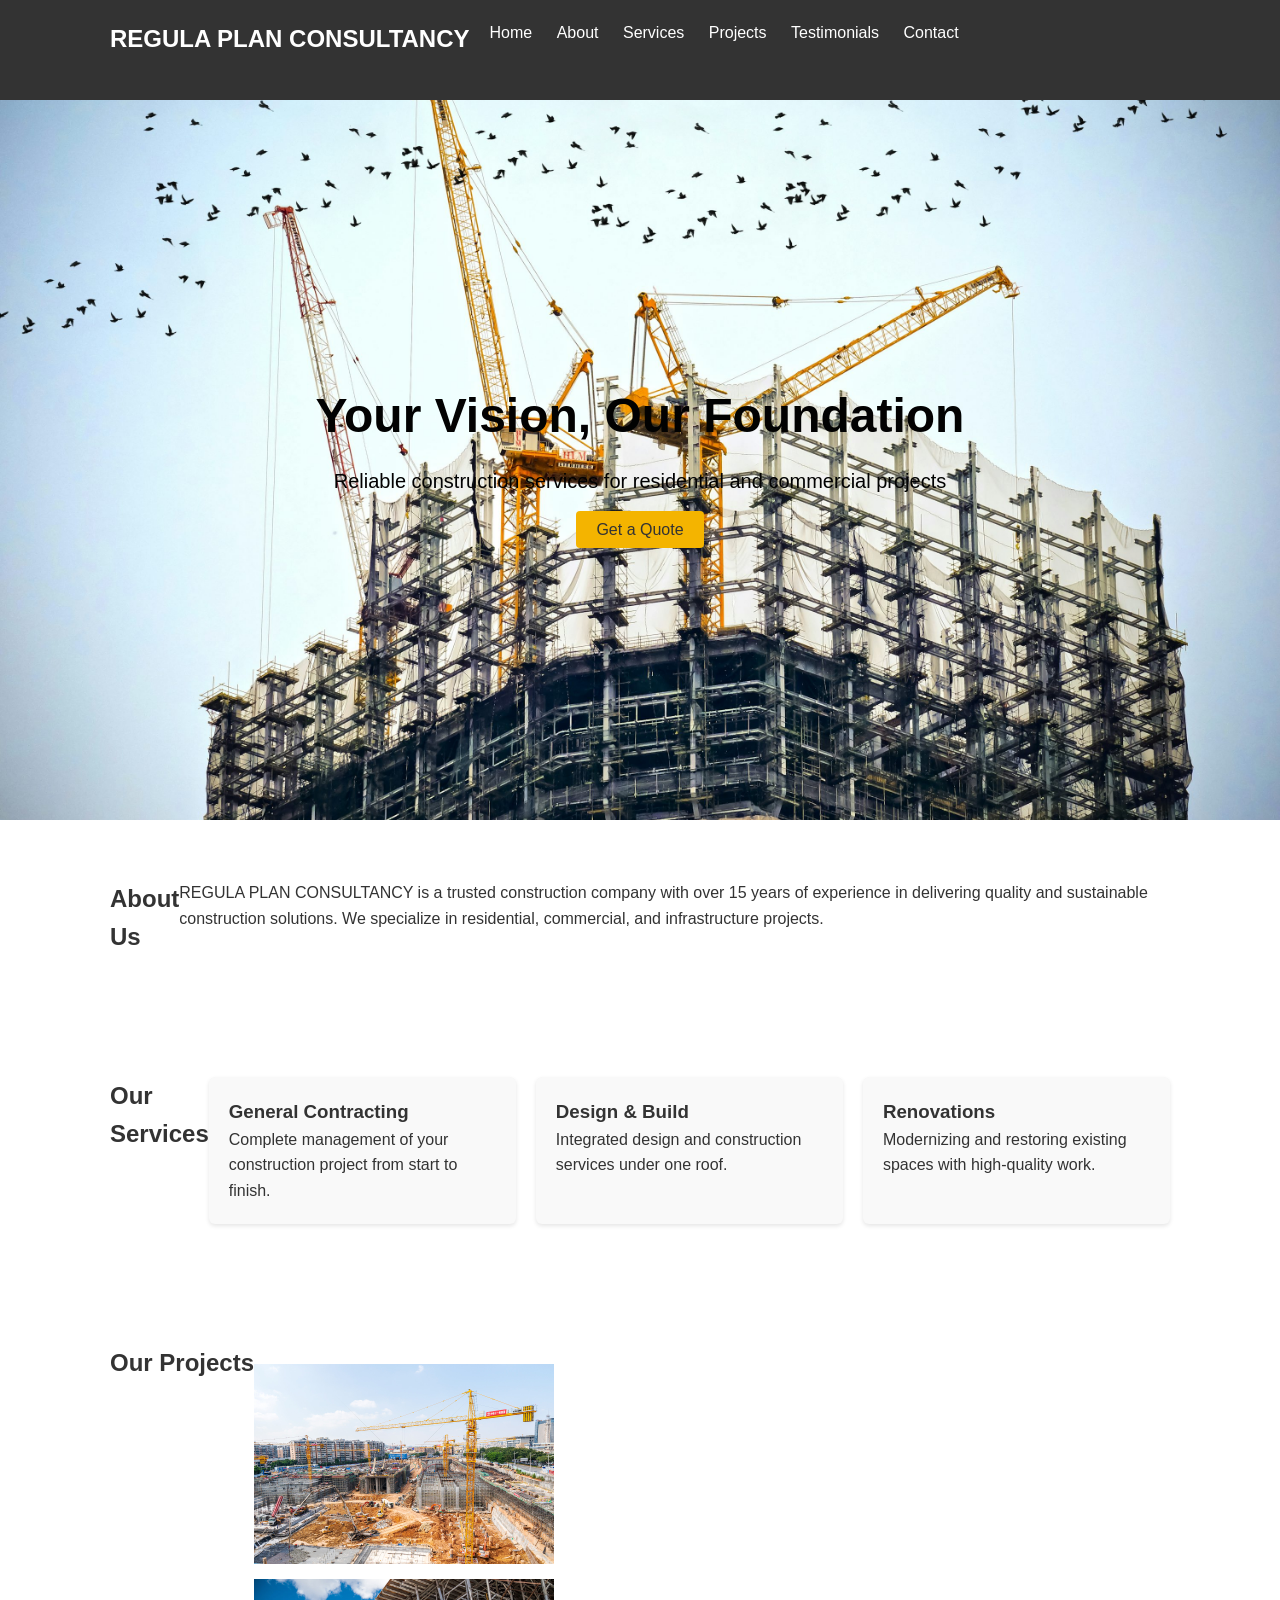
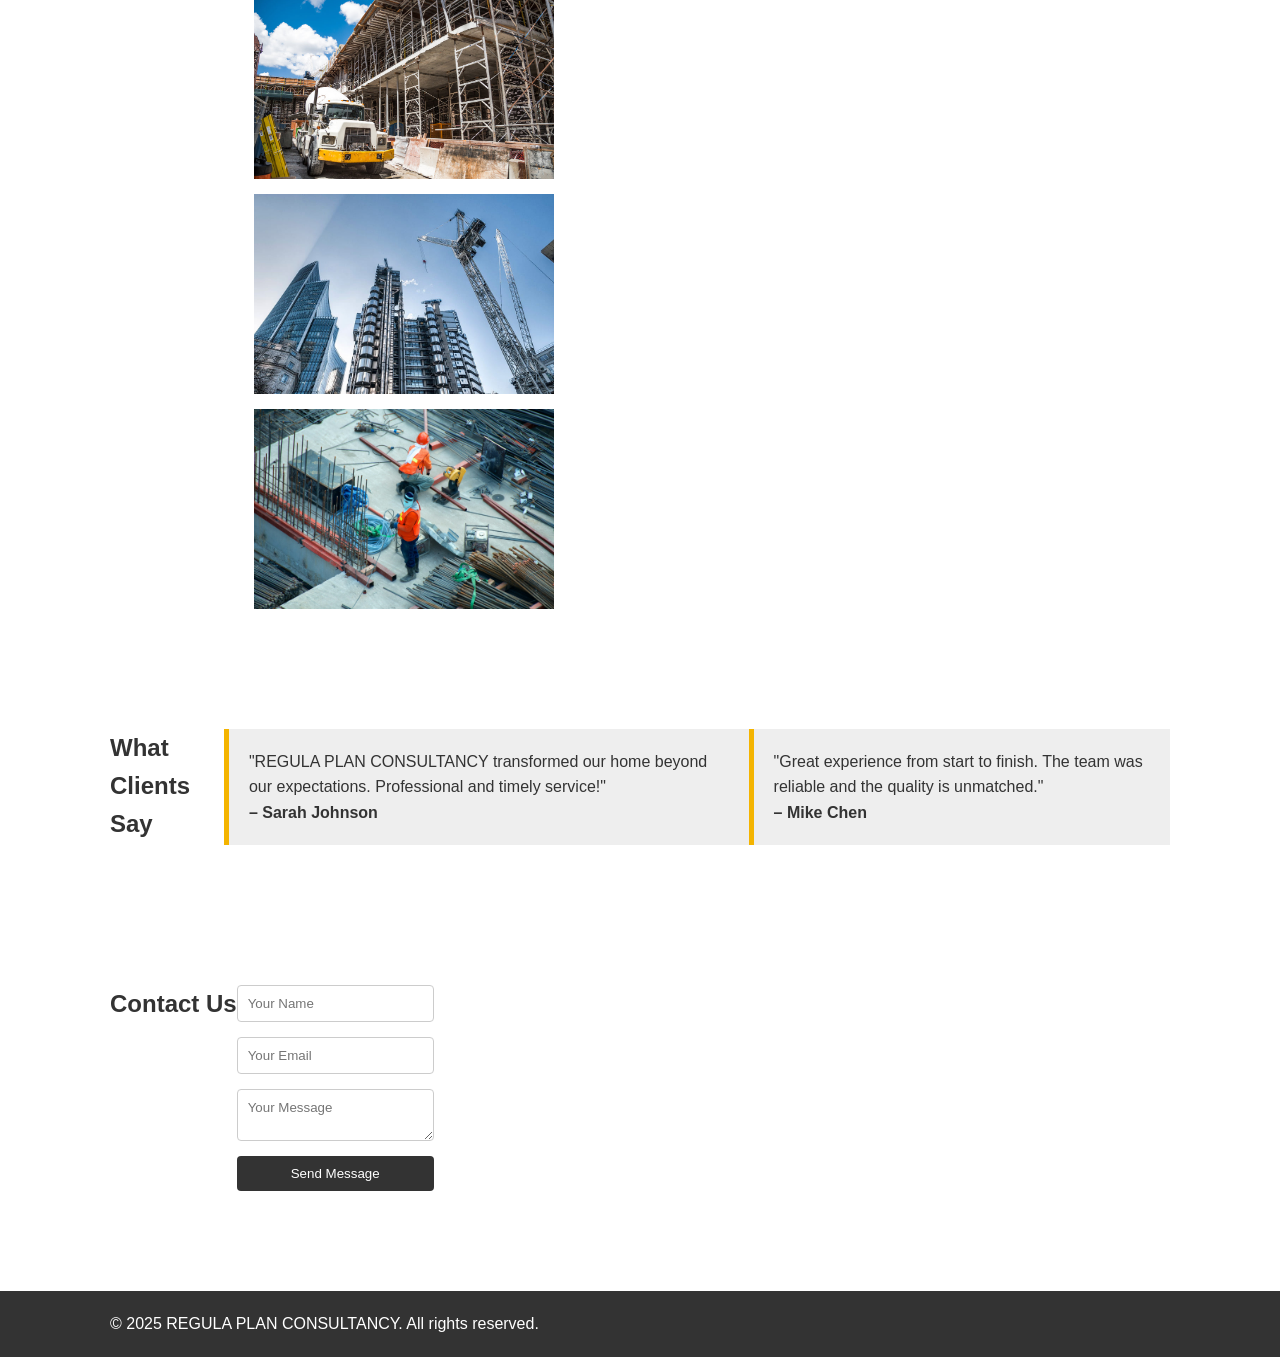
<file: index.html>
<!DOCTYPE html>
<html lang="en">
<head>
  <meta charset="UTF-8" />
  <meta name="viewport" content="width=device-width, initial-scale=1.0"/>
  <title>Regula plan consultancy</title>
  <link rel="stylesheet" href="style.css" />
</head>
<body>

  <header>
    <div class="container">
      <h1 class="logo">REGULA PLAN CONSULTANCY</h1>
      <nav>
        <ul>
          <li><a href="#home">Home</a></li>
          <li><a href="#about">About</a></li>
          <li><a href="#services">Services</a></li>
          <li><a href="#projects">Projects</a></li>
          <li><a href="#testimonials">Testimonials</a></li>
          <li><a href="#contact">Contact</a></li>
        </ul>
      </nav>
    </div>
  </header>

  <section id="home" class="hero">
    <div class="hero-content">
      <h2>Your Vision, Our Foundation</h2>
      <p>Reliable construction services for residential and commercial projects</p>
      <a href="#contact" class="btn">Get a Quote</a>
    </div>
  </section>

  <section id="about" class="about section">
    <div class="container">
      <h2>About Us</h2>
      <p>REGULA PLAN CONSULTANCY is a trusted construction company with over 15 years of experience in delivering quality and sustainable construction solutions. We specialize in residential, commercial, and infrastructure projects.</p>
    </div>
  </section>

  <section id="services" class="services section">
    <div class="container">
      <h2>Our Services</h2>
      <div class="service-cards">
        <div class="card">
          <h3>General Contracting</h3>
          <p>Complete management of your construction project from start to finish.</p>
        </div>
        <div class="card">
          <h3>Design & Build</h3>
          <p>Integrated design and construction services under one roof.</p>
        </div>
        <div class="card">
          <h3>Renovations</h3>
          <p>Modernizing and restoring existing spaces with high-quality work.</p>
        </div>
      </div>
    </div>
  </section>

  <section id="projects" class="projects section">
    <div class="container">
      <h2>Our Projects</h2>
      <div class="project-gallery">
        <img src="l.jpg" alt="Project 1" width="300" height="200"/>
        <img src="m.jpg" alt="Project 2" width="300" height="200"/>
        <img src="n.jpg" alt="Project 3" width="300" height="200"/>
        <img src="o.jpg" alt="Project 4" width="300" height="200"/>
      </div>
    </div>
  </section>

  <section id="testimonials" class="testimonials section">
    <div class="container">
      <h2>What Clients Say</h2>
      <div class="testimonial">
        <p>"REGULA PLAN CONSULTANCY transformed our home beyond our expectations. Professional and timely service!"</p>
        <h4>– Sarah Johnson</h4>
      </div>
      <div class="testimonial">
        <p>"Great experience from start to finish. The team was reliable and the quality is unmatched."</p>
        <h4>– Mike Chen</h4>
      </div>
    </div>
  </section>

  <section id="contact" class="contact section">
    <div class="container">
      <h2>Contact Us</h2>
      <form id="contactForm">
        <input type="text" placeholder="Your Name" required />
        <input type="email" placeholder="Your Email" required />
        <textarea placeholder="Your Message" required></textarea>
        <button type="submit">Send Message</button>
      </form>
    </div>
  </section>

  <footer>
    <div class="container">
      <p>&copy; 2025 REGULA PLAN CONSULTANCY. All rights reserved.</p>
    </div>
  </footer>

  <script src="script.js"></script>
</body>
</html>
</file>
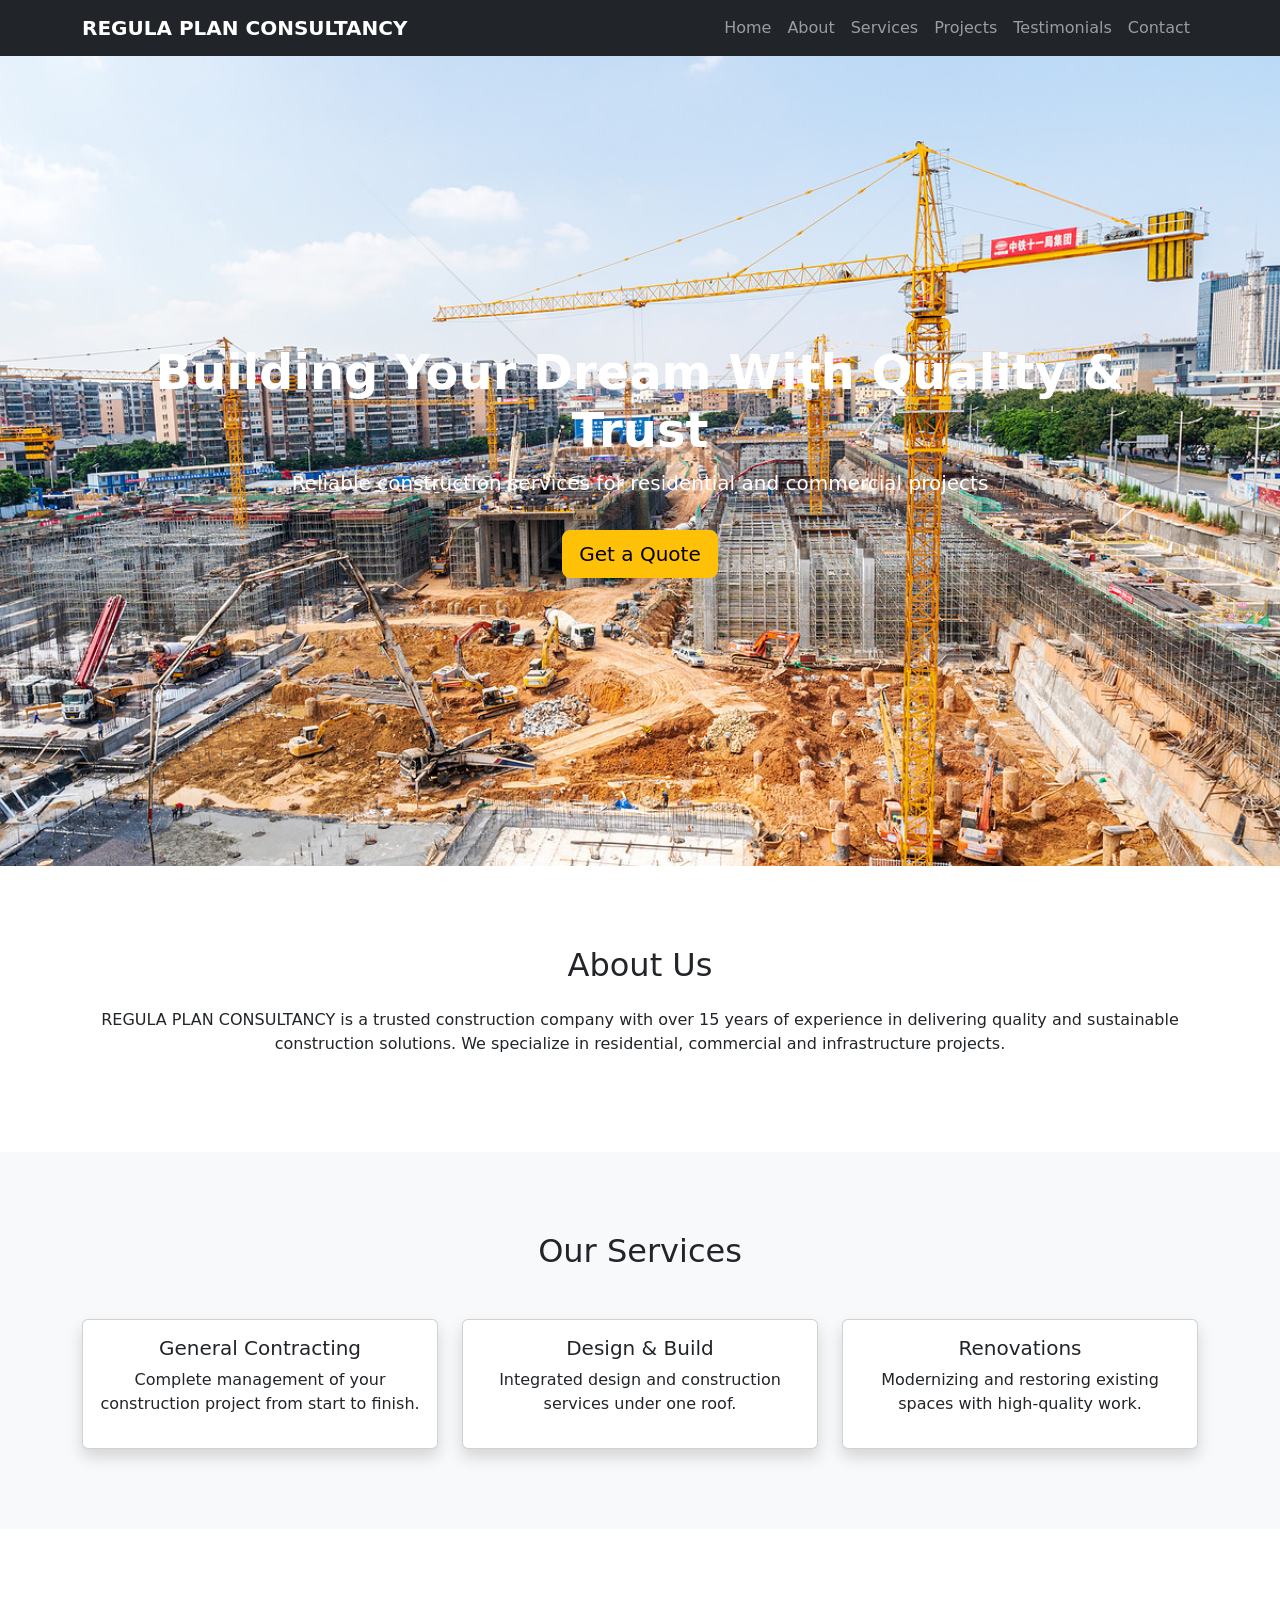
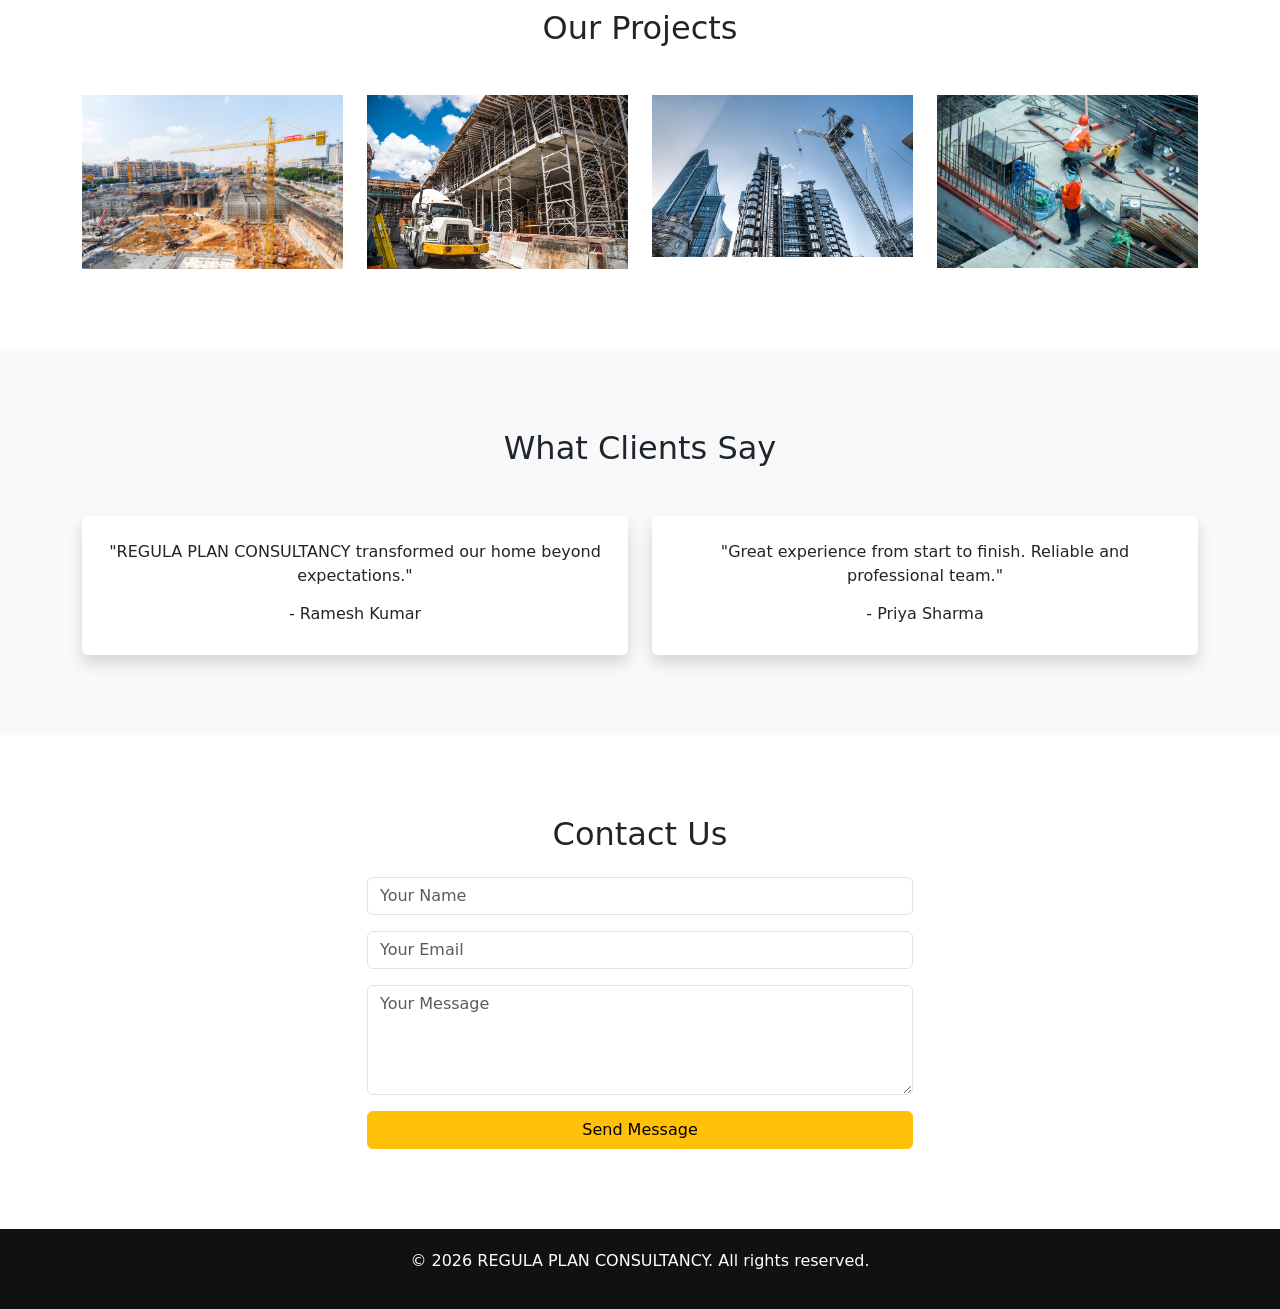
<file: indexn.html>
<!DOCTYPE html>
<html lang="en">
<head>
<meta charset="UTF-8">
<meta name="viewport" content="width=device-width, initial-scale=1.0">

<title>Regula Plan Consultancy</title>

<!-- Bootstrap 5 CSS -->
<link href="https://cdn.jsdelivr.net/npm/bootstrap@5.3.3/dist/css/bootstrap.min.css" rel="stylesheet">

<style>

.hero{
background:url('l.jpg') center/cover no-repeat;
height:90vh;
display:flex;
align-items:center;
justify-content:center;
text-align:center;
color:white;
}

.hero h2{
font-size:48px;
font-weight:bold;
}

.section{
padding:80px 0;
}

.project-gallery img{
width:100%;
border-radius:10px;
}

footer{
background:#111;
color:white;
padding:20px 0;
text-align:center;
}

</style>

</head>

<body>

<!-- NAVBAR -->

<nav class="navbar navbar-expand-lg navbar-dark bg-dark sticky-top">
<div class="container">

<a class="navbar-brand fw-bold" href="#">REGULA PLAN CONSULTANCY</a>

<button class="navbar-toggler" type="button" data-bs-toggle="collapse" data-bs-target="#menu">
<span class="navbar-toggler-icon"></span>
</button>

<div class="collapse navbar-collapse" id="menu">

<ul class="navbar-nav ms-auto">

<li class="nav-item"><a class="nav-link" href="#home">Home</a></li>
<li class="nav-item"><a class="nav-link" href="#about">About</a></li>
<li class="nav-item"><a class="nav-link" href="#services">Services</a></li>
<li class="nav-item"><a class="nav-link" href="#projects">Projects</a></li>
<li class="nav-item"><a class="nav-link" href="#testimonials">Testimonials</a></li>
<li class="nav-item"><a class="nav-link" href="#contact">Contact</a></li>

</ul>

</div>
</div>
</nav>

<!-- HERO -->

<section id="home" class="hero">

<div class="container">

<h2>Building Your Dream With Quality & Trust</h2>

<p class="lead">Reliable construction services for residential and commercial projects</p>

<a href="#contact" class="btn btn-warning btn-lg mt-3">Get a Quote</a>

</div>

</section>

<!-- ABOUT -->

<section id="about" class="section">

<div class="container text-center">

<h2 class="mb-4">About Us</h2>

<p>
REGULA PLAN CONSULTANCY is a trusted construction company with over 15 years of experience
in delivering quality and sustainable construction solutions. We specialize in residential,
commercial and infrastructure projects.
</p>

</div>

</section>

<!-- SERVICES -->

<section id="services" class="section bg-light">

<div class="container">

<h2 class="text-center mb-5">Our Services</h2>

<div class="row g-4">

<div class="col-md-4">
<div class="card h-100 shadow">

<div class="card-body text-center">

<h5 class="card-title">General Contracting</h5>

<p>Complete management of your construction project from start to finish.</p>

</div>
</div>
</div>

<div class="col-md-4">
<div class="card h-100 shadow">

<div class="card-body text-center">

<h5 class="card-title">Design & Build</h5>

<p>Integrated design and construction services under one roof.</p>

</div>
</div>
</div>

<div class="col-md-4">
<div class="card h-100 shadow">

<div class="card-body text-center">

<h5 class="card-title">Renovations</h5>

<p>Modernizing and restoring existing spaces with high-quality work.</p>

</div>
</div>
</div>

</div>
</div>

</section>

<!-- PROJECTS -->

<section id="projects" class="section">

<div class="container">

<h2 class="text-center mb-5">Our Projects</h2>

<div class="row g-4">

<div class="col-md-3 col-sm-6">
<img src="l.jpg" class="img-fluid">
</div>

<div class="col-md-3 col-sm-6">
<img src="m.jpg" class="img-fluid">
</div>

<div class="col-md-3 col-sm-6">
<img src="n.jpg" class="img-fluid">
</div>

<div class="col-md-3 col-sm-6">
<img src="o.jpg" class="img-fluid">
</div>

</div>

</div>

</section>

<!-- TESTIMONIALS -->

<section id="testimonials" class="section bg-light">

<div class="container text-center">

<h2 class="mb-5">What Clients Say</h2>

<div class="row">

<div class="col-md-6">

<div class="p-4 shadow rounded bg-white">

<p>"REGULA PLAN CONSULTANCY transformed our home beyond expectations."</p>

<h6>- Ramesh Kumar</h6>

</div>

</div>

<div class="col-md-6">

<div class="p-4 shadow rounded bg-white">

<p>"Great experience from start to finish. Reliable and professional team."</p>

<h6>- Priya Sharma</h6>

</div>

</div>

</div>

</div>

</section>

<!-- CONTACT -->

<section id="contact" class="section">

<div class="container">

<h2 class="text-center mb-4">Contact Us</h2>

<div class="row justify-content-center">

<div class="col-md-6">

<form>

<input type="text" class="form-control mb-3" placeholder="Your Name" required>

<input type="email" class="form-control mb-3" placeholder="Your Email" required>

<textarea class="form-control mb-3" rows="4" placeholder="Your Message" required></textarea>

<button class="btn btn-warning w-100">Send Message</button>

</form>

</div>

</div>

</div>

</section>

<!-- FOOTER -->

<footer>

<div class="container">

<p>© 2026 REGULA PLAN CONSULTANCY. All rights reserved.</p>

</div>

</footer>

<!-- Bootstrap JS -->

<script src="https://cdn.jsdelivr.net/npm/bootstrap@5.3.3/dist/js/bootstrap.bundle.min.js"></script>

</body>
</html>
</file>
<file: style.css>
* {
  margin: 0;
  padding: 0;
  box-sizing: border-box;
  font-family: 'Segoe UI', sans-serif;
}

body {
  line-height: 1.6;
  color: #333;
}

.container {
  max-width: 1100px;
 display: flex;
  margin: auto;
  padding: 0 20px;
}

header {
  background: #333;
  color: #fff;
  padding: 20px 0;
  min-height: 100px;
}

.logo {
  float: left;
  font-size: 24px;
  font-weight: bold;
}

nav ul {
  list-style: none;
  float: right;
}

nav ul li {
  display: inline;
  margin-left: 20px;
}

nav ul li a {
  color: #fff;
  text-decoration: none;
}

.hero {
  background: url('bg.jpg') no-repeat center center/cover;
  height: 80vh;
  color: #020202;
  display: flex;
  align-items: center;
  justify-content: center;
  text-align: center;
}

.hero-content h2 {
  font-size: 48px;
  margin-bottom: 10px;
}

.hero-content p {
  font-size: 20px;
  margin-bottom: 20px;
}

.btn {
  background: #f4b400;
  color: #333;
  padding: 10px 20px;
  text-decoration: none;
  border-radius: 4px;
}

.section {
  padding: 60px 0;
}

.service-cards {
  display: flex;
  gap: 20px;
  flex-wrap: wrap;
}

.card {
  flex: 1;
  min-width: 250px;
  background: #f9f9f9;
  padding: 20px;
  border-radius: 6px;
  box-shadow: 0 2px 4px rgba(0,0,0,0.1);
}

.project-gallery {
  display: grid;
  grid-template-columns: repeat(auto-fit, minmax(250px, 1fr));
  gap: 15px;
  margin-top: 20px;
}

.testimonial {
  background: #eee;
  padding: 20px;
  border-left: 5px solid #f4b400;
  margin-bottom: 20px;
}

form {
  display: flex;
  flex-direction: column;
  gap: 15px;
}

form input,
form textarea {
  padding: 10px;
  border: 1px solid #ccc;
  border-radius: 4px;
}

form button {
  padding: 10px;
  border: none;
  background: #333;
  color: #fff;
  cursor: pointer;
  border-radius: 4px;
}

footer {
  background: #333;
  color: #fff;
  text-align: center;
  padding: 20px 0;
  margin-top: 40px;
}
</file>
